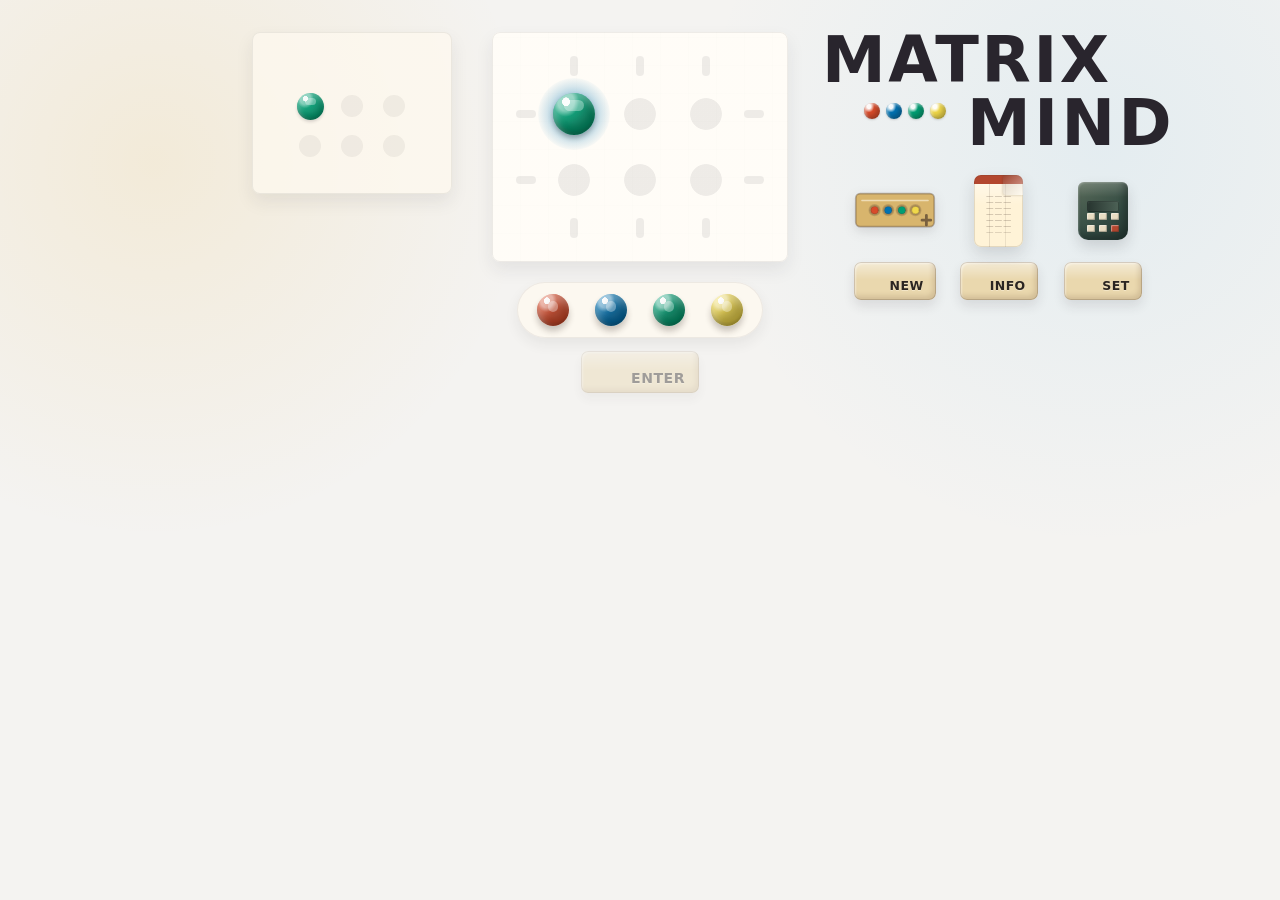
<file: index.html>
<!doctype html>
<html lang="en">

<head>
  <meta charset="utf-8">
  <meta name="viewport" content="width=device-width, initial-scale=1">
  <title>Matrixmind</title>
  <link rel="stylesheet" href="styles.css?v=20260610b">
  <script src="src/game.js?v=20260607b" defer></script>
</head>

<body>
  <main class="app" aria-labelledby="title">
    <section class="game-shell">
      <header class="top-bar">
        <h1 id="title" class="wordmark" aria-label="Matrixmind">
          <span class="wordmark-line wordmark-matrix">MATRIX</span>
          <span class="wordmark-lower">
            <span class="wordmark-stones" aria-hidden="true">
              <span class="wordmark-stone stone-orange"></span>
              <span class="wordmark-stone stone-sky"></span>
              <span class="wordmark-stone stone-green"></span>
              <span class="wordmark-stone stone-purple"></span>
            </span>
            <span class="wordmark-line wordmark-mind">MIND</span>
          </span>
        </h1>
        <div class="top-actions" aria-label="Game controls">
          <div class="control-stack new-game-control">
            <span class="control-art" aria-hidden="true">
              <svg class="new-game-icon" viewBox="0 0 96 78">
                <rect class="new-game-tray" x="3" y="19" width="90" height="38" rx="5"></rect>
                <path class="new-game-tray-lip" d="M10 27h76"></path>
                <circle class="new-game-well" cx="24.6" cy="38" r="6"></circle>
                <circle class="new-game-well" cx="40.2" cy="38" r="6"></circle>
                <circle class="new-game-well" cx="55.8" cy="38" r="6"></circle>
                <circle class="new-game-well" cx="71.4" cy="38" r="6"></circle>
                <circle class="new-game-peg stone-orange" cx="24.6" cy="38" r="4.3"></circle>
                <circle class="new-game-peg stone-sky" cx="40.2" cy="38" r="4.3"></circle>
                <circle class="new-game-peg stone-green" cx="55.8" cy="38" r="4.3"></circle>
                <circle class="new-game-peg stone-purple" cx="71.4" cy="38" r="4.3"></circle>
                <path class="new-game-plus" d="M84 44v11M79 49.5h10"></path>
              </svg>
            </span>
            <button id="new-button" class="control-key-button" type="button" aria-label="New game" title="New game">NEW</button>
          </div>
          <div class="control-stack instructions-control">
            <span class="control-art" aria-hidden="true">
              <span class="rules-sheet-icon"></span>
            </span>
            <button id="instructions-button" class="control-key-button" type="button" aria-label="Instructions" title="Instructions">INFO</button>
          </div>
          <div class="control-stack settings-control">
            <span class="control-art" aria-hidden="true">
              <span class="calculator-icon">
                <span class="calculator-display"></span>
                <span class="calculator-key"></span>
                <span class="calculator-key"></span>
                <span class="calculator-key"></span>
                <span class="calculator-key"></span>
                <span class="calculator-key"></span>
                <span class="calculator-key is-accent"></span>
              </span>
            </span>
            <button id="settings-button" class="control-key-button" type="button" aria-label="Settings" title="Settings">SET</button>
          </div>
        </div>
      </header>

      <section class="play-panel" aria-label="Current guess">
        <div id="board" class="board"></div>
        <div class="palette-row">
          <div id="palette" class="palette" aria-label="Colour palette"></div>
          <button id="submit-button" class="enter-button" type="button" aria-label="Submit guess">
            ENTER
          </button>
        </div>
        <div class="action-row">
          <p id="status" class="status" aria-live="polite"></p>
        </div>
      </section>

      <section class="history-panel" aria-label="Previous guesses">
        <ol id="history" class="history"></ol>
      </section>
    </section>

    <dialog id="settings-dialog" class="settings-dialog" aria-labelledby="settings-title">
      <form id="settings-form" class="settings-form" method="dialog">
        <h2 id="settings-title">Settings</h2>
        <label>
          <span>Board</span>
          <select id="board-size-select" name="board-size">
            <option value="2x3">2 x 3</option>
            <option value="2x4">2 x 4</option>
            <option value="3x3">3 x 3</option>
            <option value="3x4">3 x 4</option>
          </select>
        </label>
        <label>
          <span>Colours</span>
          <select id="color-count-select" name="color-count">
            <option value="3">3</option>
            <option value="4">4</option>
            <option value="5">5</option>
            <option value="6">6</option>
          </select>
        </label>
        <label>
          <span>Complete Lines</span>
          <select id="complete-lines-select" name="complete-lines">
            <option value="show">Show</option>
            <option value="hide">Hide</option>
          </select>
        </label>
        <label>
          <span>Numbered Colours</span>
          <select id="numbered-colors-select" name="numbered-colors">
            <option value="hide">Hide</option>
            <option value="show">Show</option>
          </select>
        </label>
        <div class="settings-actions">
          <button class="settings-secondary-button" type="button" value="cancel">Cancel</button>
          <button class="settings-primary-button" type="submit" value="apply">Apply</button>
        </div>
      </form>
    </dialog>

    <dialog id="instructions-dialog" class="instructions-dialog" aria-labelledby="instructions-title">
      <article class="instructions-sheet">
        <header class="instructions-header">
          <h2 id="instructions-title">Instructions</h2>
          <button id="instructions-close-button" class="sheet-close-button" type="button" aria-label="Close instructions">Close</button>
        </header>

        <section>
          <h3>Aim</h3>
          <p>
            Find the hidden matrix of coloured stones. Each turn, fill every space on the board and press the arrow to score the guess.
          </p>
        </section>

        <section>
          <h3>Placing Stones</h3>
          <p>
            Select a space, then choose a colour from the tray.
          </p>
          <ul class="rules-bullets">
            <li>Number Keys place colours directly.</li>
            <li>Arrow Keys move the selected space.</li>
            <li>Delete removes the selected stone.</li>
            <li>Enter submits a complete guess.</li>
          </ul>
        </section>

        <section>
          <h3>Scoring</h3>
          <p>
            Every row and every column is scored separately, just like a line in Mastermind.
          </p>
          <ul class="score-legend">
            <li><span class="rule-pip is-exact"></span> dark pip: correct colour in the correct position.</li>
            <li><span class="rule-pip is-near"></span> pale pip: correct colour in that row or column, but in the wrong position.</li>
          </ul>
          <p>
            Row scores appear beside rows. Column scores appear above and below columns. Empty scoring spaces mean no match.
          </p>
        </section>

        <section>
          <h3>Example: 2 x 3, Four Colours</h3>
          <div class="rules-example" aria-label="Example secret and guess">
            <div class="example-panel">
              <h4>Secret</h4>
              <div class="example-grid" aria-label="Secret: Red, Blue, Green; Yellow, Red, Blue">
                <span class="example-stone stone-orange"></span>
                <span class="example-stone stone-sky"></span>
                <span class="example-stone stone-green"></span>
                <span class="example-stone stone-purple"></span>
                <span class="example-stone stone-orange"></span>
                <span class="example-stone stone-sky"></span>
              </div>
            </div>
            <div class="example-panel">
              <h4>Guess</h4>
              <div class="example-grid" aria-label="Guess: Red, Green, Blue; Yellow, Red, Green">
                <span class="example-stone stone-orange"></span>
                <span class="example-stone stone-green"></span>
                <span class="example-stone stone-sky"></span>
                <span class="example-stone stone-purple"></span>
                <span class="example-stone stone-orange"></span>
                <span class="example-stone stone-green"></span>
              </div>
            </div>
          </div>
          <p>
            Row 1 scores one dark pip for Red, plus two pale pips because Blue and Green are both present but swapped.
            Row 2 scores two dark pips for Yellow and Red, and no pale pips.
          </p>
          <p>
            Column 1 has two dark pips. Column 2 has one dark pip for Red and no pale pips.
            Column 3 has two pale pips because Blue and Green are both in the
            column, but both are in the wrong positions.
          </p>
          <div class="rules-scored-card" aria-label="Scored example result">
            <div class="example-score-cell"></div>
            <div class="example-score-cell is-column"></div>
            <div class="example-score-cell is-column"></div>
            <div class="example-score-cell is-column">
              <span class="rule-pip is-near"></span>
              <span class="rule-pip is-near"></span>
            </div>
            <div class="example-score-cell"></div>

            <div class="example-score-cell is-left">
              <span class="rule-pip is-exact"></span>
            </div>
            <span class="example-stone stone-orange"></span>
            <span class="example-stone stone-green"></span>
            <span class="example-stone stone-sky"></span>
            <div class="example-score-cell is-right">
              <span class="rule-pip is-near"></span>
              <span class="rule-pip is-near"></span>
            </div>

            <div class="example-score-cell is-left">
              <span class="rule-pip is-exact"></span>
              <span class="rule-pip is-exact"></span>
            </div>
            <span class="example-stone stone-purple"></span>
            <span class="example-stone stone-orange"></span>
            <span class="example-stone stone-green"></span>
            <div class="example-score-cell is-right"></div>

            <div class="example-score-cell"></div>
            <div class="example-score-cell is-column">
              <span class="rule-pip is-exact"></span>
              <span class="rule-pip is-exact"></span>
            </div>
            <div class="example-score-cell is-column">
              <span class="rule-pip is-exact"></span>
            </div>
            <div class="example-score-cell is-column"></div>
            <div class="example-score-cell"></div>
          </div>
        </section>
      </article>
    </dialog>
  </main>
</body>

</html>
</file>
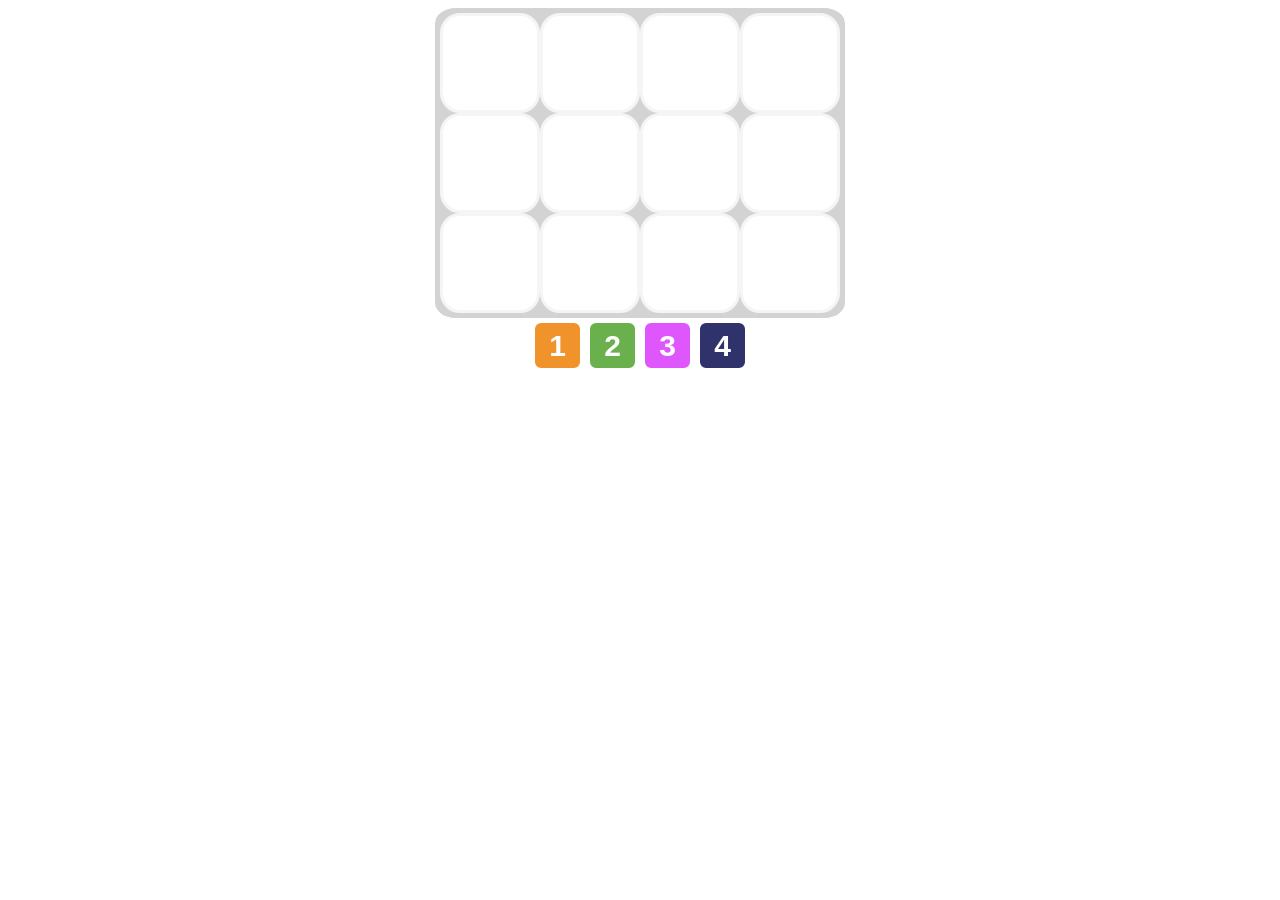
<file: old/index.html>
<!DOCTYPE html>
<html>

<head>
  <meta charset="UTF-8">
  <meta name="viewport" content="width=device-width, initial-scale=1.0">
  <title>Mastermind in 2D</title>
  <link rel="stylesheet" href="m2d.css">
  <script src="m2d.js"></script>
</head>

<body>
  <div id="main-display"></div>
  <div id="color-palette"></div>
  <div id="guess-display"></div>
</body>

</html>
</file>
<file: styles.css>
:root {
  color-scheme: light;
  --page-bg: #f4f3f1;
  --ink: #29252d;
  --muted: #746d78;
  --panel: #fffdf9;
  --line: rgba(41, 37, 45, 0.14);
  --exact: #29252d;
  --near: #f6f0df;
  --empty: #d8d1c6;
  --focus: #0072b2;
  --paper: #fffaf0;
}

* {
  box-sizing: border-box;
}

body {
  margin: 0;
  min-height: 100vh;
  background:
    radial-gradient(circle at 12% 18%, rgba(230, 159, 0, 0.1), transparent 28%),
    radial-gradient(circle at 86% 16%, rgba(86, 180, 233, 0.1), transparent 30%),
    var(--page-bg);
  color: var(--ink);
  font-family: Inter, ui-sans-serif, system-ui, -apple-system, BlinkMacSystemFont, "Segoe UI", sans-serif;
}

button {
  font: inherit;
}

.app {
  min-height: 100vh;
  display: grid;
  justify-items: center;
  padding: 32px;
}

.game-shell {
  --live-board-width: 402px;
  --live-board-height: 268px;
  --shell-width: 880px;
  --title-gap: 34px;
  position: relative;
  width: min(100%, var(--shell-width));
  min-height: calc(100vh - 64px);
}

.top-bar {
  position: absolute;
  z-index: 3;
  top: 0;
  left: calc(50% + (var(--live-board-width) / 2) + var(--title-gap));
  display: grid;
  grid-template-rows: auto 1fr;
  justify-items: center;
  gap: 16px;
  height: var(--live-board-height);
  margin: 0;
}

.top-actions {
  display: grid;
  grid-template-columns: 92px 92px 92px;
  align-items: start;
  align-content: center;
  gap: 12px;
  align-self: stretch;
}

.control-stack {
  display: grid;
  grid-template-rows: 86px 38px;
  justify-items: center;
  align-items: end;
  gap: 8px;
  width: 92px;
  min-width: 0;
  min-height: 0;
}

.control-key-button {
  display: flex;
  align-items: flex-end;
  justify-content: flex-end;
  width: 78px;
  height: 38px;
  padding: 0 12px 7px 20px;
  border: 0;
  border-radius: 7px;
  background:
    linear-gradient(180deg, rgba(255, 255, 255, 0.5), transparent 46%),
    #ead8ae;
  color: #2b2521;
  cursor: pointer;
  font-size: 0.78rem;
  font-weight: 850;
  letter-spacing: 0.035em;
  line-height: 1;
  box-shadow:
    inset 0 0 0 1px rgba(67, 49, 38, 0.2),
    inset 2px 2px 2px rgba(255, 255, 255, 0.42),
    inset -3px -4px 5px rgba(92, 66, 43, 0.17),
    0 6px 12px rgba(41, 37, 45, 0.11);
  text-shadow: 0 1px 0 rgba(255, 248, 232, 0.42);
}

.control-key-button:hover {
  filter: brightness(0.98) saturate(1.04);
}

.control-art {
  display: flex;
  align-items: center;
  justify-content: center;
  width: 92px;
  height: 86px;
  pointer-events: none;
}

.new-game-control .control-key-button {
  width: 82px;
}

.rules-sheet-icon {
  position: relative;
  display: block;
  width: 34px;
  height: 46px;
  border-radius: 3px;
  background:
    linear-gradient(180deg, #b3472f 0 13%, transparent 13%),
    linear-gradient(90deg, transparent 0 31%, rgba(67, 49, 38, 0.16) 31% 33%, transparent 33% 64%, rgba(67, 49, 38, 0.13) 64% 66%, transparent 66%),
    linear-gradient(180deg, rgba(255, 255, 255, 0.5), transparent 42%),
    #fff3d7;
  box-shadow:
    inset 0 0 0 1px rgba(67, 49, 38, 0.16),
    0 4px 9px rgba(41, 37, 45, 0.14);
}

.instructions-control .rules-sheet-icon {
  width: auto;
  height: 66%;
  min-height: 72px;
  max-height: 112px;
  aspect-ratio: 31 / 46;
  border-radius: 7px;
  background:
    linear-gradient(180deg, #b3472f 0 13%, transparent 13%),
    linear-gradient(90deg, transparent 0 31%, rgba(67, 49, 38, 0.13) 31% 33%, transparent 33% 64%, rgba(67, 49, 38, 0.1) 64% 66%, transparent 66%),
    linear-gradient(180deg, rgba(255, 255, 255, 0.58), transparent 42%),
    #fff3d7;
  box-shadow:
    inset 0 0 0 1px rgba(67, 49, 38, 0.14),
    0 7px 16px rgba(41, 37, 45, 0.15);
}

.rules-sheet-icon::before {
  content: "";
  position: absolute;
  inset: 12px 7px 8px;
  background:
    repeating-linear-gradient(0deg, rgba(67, 49, 38, 0.46) 0 1px, transparent 1px 4px);
  opacity: 0.52;
  clip-path: polygon(0 0, 28% 0, 28% 100%, 35% 100%, 35% 0, 63% 0, 63% 100%, 70% 100%, 70% 0, 100% 0, 100% 100%, 0 100%);
}

.instructions-control .rules-sheet-icon::before {
  inset: 21px 12px 14px;
  background:
    repeating-linear-gradient(0deg, rgba(67, 49, 38, 0.42) 0 1px, transparent 1px 6px);
}

.rules-sheet-icon::after {
  content: "";
  position: absolute;
  right: 0;
  top: 0;
  width: 13px;
  height: 13px;
  border-radius: 0 3px 0 3px;
  background:
    linear-gradient(135deg, rgba(67, 49, 38, 0.18), rgba(255, 255, 255, 0.52));
  box-shadow: -1px 1px 2px rgba(67, 49, 38, 0.14);
}

.instructions-control .rules-sheet-icon::after {
  width: 20px;
  height: 20px;
  border-radius: 0 7px 0 4px;
}

.new-game-icon {
  width: 84px;
  height: 68px;
  fill: none;
  stroke: rgba(67, 49, 38, 0.58);
  stroke-width: 2;
  stroke-linecap: round;
  stroke-linejoin: round;
  filter: drop-shadow(0 4px 6px rgba(41, 37, 45, 0.14));
}

.new-game-tray {
  fill: #d8b56d;
  stroke: rgba(67, 49, 38, 0.32);
}

.new-game-tray-lip {
  stroke: rgba(255, 248, 232, 0.58);
  stroke-width: 1.6;
}

.new-game-well {
  fill: rgba(67, 49, 38, 0.2);
  stroke: rgba(67, 49, 38, 0.18);
}

.new-game-peg {
  stroke: rgba(67, 49, 38, 0.28);
  stroke-width: 1;
}

.new-game-peg.stone-orange {
  fill: #d84b2a;
}

.new-game-peg.stone-sky {
  fill: #0072b2;
}

.new-game-peg.stone-green {
  fill: #009e73;
}

.new-game-peg.stone-purple {
  fill: #f0d84a;
}

.new-game-plus {
  stroke: rgba(67, 49, 38, 0.64);
  stroke-width: 3.2;
}

.calculator-icon {
  position: relative;
  display: grid;
  grid-template-columns: repeat(3, 8px);
  grid-auto-rows: 7px;
  gap: 5px 4px;
  place-content: center;
  width: 50px;
  height: 58px;
  padding-top: 11px;
  border-radius: 6px 6px 10px 10px;
  background:
    linear-gradient(180deg, rgba(255, 255, 255, 0.18), transparent 26%),
    linear-gradient(145deg, #5a6b5a, #334b42 62%, #263832);
  box-shadow:
    inset 1px 1px 2px rgba(255, 255, 255, 0.24),
    inset -4px -5px 7px rgba(20, 32, 29, 0.42),
    0 7px 14px rgba(41, 37, 45, 0.15);
}

.calculator-display {
  grid-column: 1 / -1;
  height: 11px;
  margin: 0 0 4px;
  border-radius: 2px;
  background:
    linear-gradient(90deg, rgba(37, 50, 45, 0.95), rgba(79, 100, 88, 0.92));
  box-shadow:
    inset 0 0 0 1px rgba(9, 21, 18, 0.38),
    inset 1px 1px 1px rgba(255, 255, 255, 0.12);
}

.calculator-key {
  width: 8px;
  height: 7px;
  border-radius: 1px;
  background: #e9ddc2;
  box-shadow:
    inset -1px -1px 1px rgba(32, 39, 35, 0.34),
    inset 1px 1px 1px rgba(255, 255, 255, 0.4);
}

.calculator-key.is-accent {
  background: #b3472f;
}

.settings-dialog {
  width: min(390px, calc(100vw - 48px));
  border: 0;
  border-radius: 10px;
  padding: 0;
  background: #fff8e8;
  color: var(--ink);
  box-shadow:
    inset 0 0 0 1px rgba(41, 37, 45, 0.1),
    0 22px 48px rgba(41, 37, 45, 0.2);
}

.instructions-dialog {
  width: min(680px, calc(100vw - 48px));
  max-height: calc(100vh - 36px);
  border: 0;
  border-radius: 10px;
  padding: 0;
  background: #fff8e8;
  color: var(--ink);
  box-shadow:
    inset 0 0 0 1px rgba(41, 37, 45, 0.1),
    0 22px 48px rgba(41, 37, 45, 0.2);
}

.settings-dialog::backdrop,
.instructions-dialog::backdrop {
  background: rgba(244, 243, 241, 0.68);
  backdrop-filter: blur(2px);
}

.settings-form {
  display: grid;
  gap: 16px;
  padding: 24px;
}

.settings-form h2 {
  margin: 0 0 2px;
  font-size: 1.15rem;
  line-height: 1;
  letter-spacing: 0.02em;
}

.settings-form label {
  display: grid;
  grid-template-columns: 1fr 132px;
  align-items: center;
  gap: 16px;
  color: rgba(41, 37, 45, 0.76);
  font-weight: 750;
}

.settings-form select {
  width: 100%;
  border: 0;
  border-radius: 999px;
  padding: 8px 12px;
  background: rgba(255, 253, 249, 0.9);
  color: var(--ink);
  font: inherit;
  box-shadow:
    inset 0 0 0 1px rgba(41, 37, 45, 0.12),
    0 4px 10px rgba(41, 37, 45, 0.06);
}

.settings-actions {
  display: flex;
  justify-content: end;
  gap: 10px;
  margin-top: 2px;
}

.settings-primary-button,
.settings-secondary-button {
  min-width: 78px;
  height: 38px;
  border: 0;
  border-radius: 999px;
  cursor: pointer;
}

.settings-primary-button {
  background: #1b6d5d;
  color: #fffbed;
  box-shadow: 0 7px 14px rgba(41, 37, 45, 0.12);
}

.settings-secondary-button {
  background: rgba(41, 37, 45, 0.08);
  color: rgba(41, 37, 45, 0.74);
}

.instructions-sheet {
  max-height: calc(100vh - 36px);
  overflow: auto;
  padding: 18px 24px 22px;
  background:
    linear-gradient(90deg, transparent 0 32%, rgba(41, 37, 45, 0.07) 32% 32.5%, transparent 32.5% 66%, rgba(41, 37, 45, 0.06) 66% 66.5%, transparent 66.5%),
    #fff8e8;
}

.instructions-header {
  display: flex;
  align-items: center;
  justify-content: space-between;
  gap: 14px;
  margin-bottom: 12px;
}

.instructions-sheet h2,
.instructions-sheet h3,
.instructions-sheet h4 {
  margin: 0;
  line-height: 1.1;
}

.instructions-sheet h2 {
  font-size: 1.2rem;
}

.instructions-sheet h3 {
  margin-top: 12px;
  font-size: 0.86rem;
  letter-spacing: 0.03em;
  text-transform: uppercase;
}

.instructions-sheet h4 {
  margin-bottom: 6px;
  color: rgba(41, 37, 45, 0.72);
  font-size: 0.82rem;
}

.instructions-sheet p,
.instructions-sheet li {
  color: rgba(41, 37, 45, 0.78);
  font-size: 0.88rem;
  line-height: 1.36;
}

.instructions-sheet p {
  margin: 6px 0 0;
}

.instructions-sheet ul {
  margin: 6px 0 0;
}

.rules-bullets {
  padding-left: 1.25em;
}

.rules-bullets li {
  padding-left: 0.1em;
}

.score-legend {
  display: grid;
  gap: 4px;
  padding: 0;
  list-style: none;
}

.rule-pip {
  display: inline-block;
  width: 0.72em;
  height: 0.72em;
  margin-right: 0.45em;
  border-radius: 999px;
  vertical-align: -0.04em;
}

.rule-pip.is-exact {
  background: var(--exact);
}

.rule-pip.is-near {
  background: var(--near);
  box-shadow: inset 0 0 0 1px rgba(41, 37, 45, 0.36);
}

.rules-example {
  display: grid;
  grid-template-columns: repeat(2, minmax(0, 1fr));
  gap: 12px;
  margin-top: 8px;
}

.example-panel,
.rules-scored-card {
  border-radius: 8px;
  background: rgba(255, 253, 249, 0.72);
  box-shadow: inset 0 0 0 1px rgba(41, 37, 45, 0.08);
}

.example-panel {
  padding: 9px;
}

.example-grid {
  display: grid;
  grid-template-columns: repeat(3, 25px);
  gap: 7px 10px;
  justify-content: center;
}

.example-stone {
  position: relative;
  display: block;
  width: 24px;
  height: 24px;
  border-radius: 999px;
  background:
    radial-gradient(ellipse at 32% 22%, rgba(255, 255, 255, 0.98) 0 9%, rgba(255, 255, 255, 0.42) 10% 19%, transparent 31%),
    radial-gradient(circle at 50% 42%, color-mix(in srgb, var(--example-stone-color) 92%, #ffffff) 0 38%, var(--example-stone-color) 58%, color-mix(in srgb, var(--example-stone-color) 63%, #0e0b08) 100%);
  box-shadow:
    inset 3px 5px 6px rgba(255, 255, 255, 0.38),
    inset -5px -7px 8px rgba(14, 10, 8, 0.3),
    0 2px 3px rgba(36, 24, 16, 0.22);
}

.example-stone::before {
  content: "";
  position: absolute;
  inset: 4px 7px auto;
  height: 7px;
  border-radius: 999px;
  background: rgba(255, 255, 255, 0.36);
  filter: blur(0.2px);
}

.example-stone.stone-orange {
  --example-stone-color: #d84b2a;
}

.example-stone.stone-sky {
  --example-stone-color: #0072b2;
}

.example-stone.stone-green {
  --example-stone-color: #009e73;
}

.example-stone.stone-purple {
  --example-stone-color: #f0d84a;
}

.rules-scored-card {
  display: grid;
  grid-template-columns: 28px repeat(3, 25px) 28px;
  grid-template-rows: 20px repeat(2, 25px) 20px;
  align-items: center;
  justify-content: center;
  gap: 5px 7px;
  width: max-content;
  margin: 8px auto 0;
  padding: 8px 10px;
}

.example-score-cell {
  display: grid;
  grid-template-columns: repeat(3, 7px);
  place-content: center;
  gap: 3px;
  min-width: 0;
  min-height: 0;
}

.example-score-cell.is-column {
  grid-template-columns: 7px;
}

.example-score-cell.is-left {
  justify-content: end;
}

.example-score-cell.is-right {
  justify-content: start;
}

.example-score-cell .rule-pip {
  width: 7px;
  height: 7px;
  margin: 0;
}

.sheet-close-button {
  min-width: 66px;
  height: 30px;
  border: 0;
  border-radius: 999px;
  background: rgba(41, 37, 45, 0.08);
  color: rgba(41, 37, 45, 0.74);
  cursor: pointer;
}

h1 {
  margin: 0;
  font-size: 4rem;
  line-height: 0.88;
  letter-spacing: 0;
}

.wordmark {
  color: var(--ink);
  font-weight: 900;
}

.wordmark-line {
  display: block;
}

.wordmark-matrix {
  letter-spacing: 0.04em;
}

.wordmark-lower {
  display: flex;
  align-items: flex-start;
  justify-content: flex-end;
  gap: 13px;
  margin-top: 7px;
  padding-left: 50px;
}

.wordmark-mind {
  letter-spacing: 0.055em;
}

.wordmark-stones {
  display: flex;
  gap: 6px;
  transform: translate(-8px, 8px);
}

.wordmark-stone {
  width: 16px;
  height: 16px;
  border-radius: 999px;
  background:
    radial-gradient(ellipse at 31% 22%, rgba(255, 255, 255, 0.95) 0 12%, transparent 34%),
    radial-gradient(circle at 50% 46%, var(--wordmark-stone-color) 0 58%, color-mix(in srgb, var(--wordmark-stone-color) 58%, #101010) 100%);
  box-shadow:
    inset 2px 2px 3px rgba(255, 255, 255, 0.45),
    inset -3px -3px 4px rgba(22, 18, 15, 0.28),
    0 1px 2px rgba(41, 37, 45, 0.18);
}

.stone-orange {
  --wordmark-stone-color: #d84b2a;
}

.stone-sky {
  --wordmark-stone-color: #0072b2;
}

.stone-green {
  --wordmark-stone-color: #009e73;
}

.stone-purple {
  --wordmark-stone-color: #f0d84a;
}

.enter-button:disabled {
  cursor: default;
  opacity: 0.42;
}

.play-panel {
  position: relative;
  z-index: 2;
  width: max-content;
  padding: 0;
  margin: 0 auto;
  border-radius: 8px;
  background: transparent;
}

.board {
  --peg-size: 56px;
  --board-score-track: 26px;
  display: grid;
  grid-template-columns: var(--board-score-track) repeat(var(--board-cols), var(--peg-size)) var(--board-score-track);
  grid-template-rows: var(--board-score-track) repeat(var(--board-rows), var(--peg-size)) var(--board-score-track);
  justify-content: center;
  gap: 10px;
  padding: 18px;
  margin: 0 auto;
  width: max-content;
  border-radius: 8px;
  background:
    linear-gradient(rgba(255, 253, 249, 0.78), rgba(255, 253, 249, 0.78)),
    repeating-linear-gradient(0deg, rgba(41, 37, 45, 0.028) 0 1px, transparent 1px 28px),
    repeating-linear-gradient(90deg, rgba(41, 37, 45, 0.028) 0 1px, transparent 1px 28px),
    var(--paper);
  box-shadow:
    0 8px 18px rgba(41, 37, 45, 0.08),
    inset 0 0 0 1px rgba(41, 37, 45, 0.08);
}

.board-score-guide,
.board-corner-guide {
  position: relative;
  min-width: 0;
  min-height: 0;
}

.board-score-guide::before {
  content: "";
  position: absolute;
  border-radius: 999px;
  background: rgba(41, 37, 45, 0.08);
}

.board-score-guide.is-left::before,
.board-score-guide.is-right::before {
  top: 50%;
  width: 20px;
  height: 8px;
  transform: translateY(-50%);
}

.board-score-guide.is-left::before {
  right: 0;
}

.board-score-guide.is-right::before {
  left: 0;
}

.board-score-guide.is-top::before,
.board-score-guide.is-bottom::before {
  left: 50%;
  width: 8px;
  height: 20px;
  transform: translateX(-50%);
}

.board-score-guide.is-top::before {
  bottom: 0;
}

.board-score-guide.is-bottom::before {
  top: 0;
}

.cell,
.palette-button {
  display: grid;
  place-items: center;
  border: 0;
  background: transparent;
  cursor: pointer;
}

.cell {
  position: relative;
  width: var(--peg-size);
  height: var(--peg-size);
  border-radius: 999px;
  outline-offset: 5px;
  background: radial-gradient(circle, rgba(41, 37, 45, 0.08) 0 39%, transparent 41%);
  box-shadow: none;
}

.cell::before {
  content: "";
  position: absolute;
  inset: -8px;
  z-index: 0;
  border-radius: 999px;
  background: radial-gradient(circle, rgba(0, 114, 178, 0.34) 0 36%, rgba(0, 114, 178, 0.16) 54%, transparent 74%);
  opacity: 0;
  transform: scale(0.86);
  transition:
    opacity 180ms ease,
    transform 180ms ease;
}

.cell.is-selected::before {
  opacity: 1;
  transform: scale(1);
}

.cell:focus-visible,
.palette-button:focus-visible,
.control-key-button:focus-visible,
.enter-button:focus-visible {
  outline: 3px solid var(--focus);
  outline-offset: 3px;
}

.peg {
  position: relative;
  z-index: 1;
  display: block;
  width: 42px;
  height: 42px;
  border-radius: 999px;
  overflow: hidden;
  background:
    radial-gradient(ellipse at 31% 21%, rgba(255, 255, 255, 0.98) 0 9%, rgba(255, 255, 255, 0.42) 10% 20%, transparent 32%),
    radial-gradient(circle at 50% 42%, color-mix(in srgb, var(--peg-color, var(--empty)) 92%, #ffffff) 0 36%, var(--peg-color, var(--empty)) 58%, color-mix(in srgb, var(--peg-color, var(--empty)) 58%, #0f0b09) 100%);
  transition:
    filter 180ms ease,
    transform 180ms ease,
    box-shadow 180ms ease;
  box-shadow:
    inset 5px 7px 9px rgba(255, 255, 255, 0.34),
    inset -9px -11px 13px rgba(13, 9, 7, 0.34),
    0 5px 6px rgba(36, 24, 16, 0.24);
}

.peg::before,
.mini-peg::before {
  content: "";
  position: absolute;
  inset: 7px 11px auto;
  height: 11px;
  border-radius: 999px;
  background: rgba(255, 255, 255, 0.34);
  filter: blur(0.25px);
  pointer-events: none;
}

.cell.is-empty .peg {
  opacity: 0;
}

.cell:not(.is-empty) {
  background: radial-gradient(circle, rgba(41, 37, 45, 0.06) 0 38%, transparent 42%);
}

.cell:not(.is-empty) .peg {
  box-shadow:
    inset 5px 7px 9px rgba(255, 255, 255, 0.34),
    inset -9px -11px 13px rgba(13, 9, 7, 0.34),
    0 3px 5px rgba(36, 24, 16, 0.28);
}

.show-color-numbers .peg::after,
.show-color-numbers .mini-peg::after {
  content: attr(data-color-number);
  position: absolute;
  inset: 0;
  display: grid;
  place-items: center;
  color: rgba(12, 11, 14, 0.82);
  font-weight: 850;
  line-height: 1;
  text-shadow: 0 1px 1px rgba(255, 255, 255, 0.28);
}

.show-color-numbers .peg[data-color-key="red"]::after,
.show-color-numbers .peg[data-color-key="blue"]::after,
.show-color-numbers .peg[data-color-key="green"]::after,
.show-color-numbers .peg[data-color-key="black"]::after,
.show-color-numbers .mini-peg[data-color-key="red"]::after,
.show-color-numbers .mini-peg[data-color-key="blue"]::after,
.show-color-numbers .mini-peg[data-color-key="green"]::after,
.show-color-numbers .mini-peg[data-color-key="black"]::after {
  color: rgba(255, 250, 240, 0.94);
  text-shadow: 0 1px 2px rgba(0, 0, 0, 0.34);
}

.show-color-numbers .peg::after {
  font-size: 0.78rem;
}

.show-color-numbers .mini-peg::after {
  font-size: 0.56rem;
}

.palette {
  display: flex;
  justify-content: center;
  gap: 10px;
  width: max-content;
  max-width: 100%;
  min-height: 56px;
  padding: 4px 12px;
  border-radius: 999px;
  background: rgba(255, 250, 240, 0.78);
  box-shadow:
    inset 0 0 0 1px rgba(41, 37, 45, 0.07),
    0 6px 14px rgba(41, 37, 45, 0.07);
}

.palette-row {
  display: grid;
  align-items: center;
  justify-items: center;
  justify-content: center;
  gap: 13px;
  width: 100%;
  margin: 20px auto 0;
}

.palette-button {
  position: relative;
  width: 48px;
  height: 48px;
  border-radius: 999px;
}

.palette-button .peg {
  transform: none;
  width: 32px;
  height: 32px;
}

.action-row {
  display: block;
  margin-top: 0;
}

.status {
  position: absolute;
  width: 1px;
  height: 1px;
  overflow: hidden;
  clip: rect(0 0 0 0);
  white-space: nowrap;
}

.enter-button {
  display: flex;
  align-items: flex-end;
  justify-content: flex-end;
  min-width: 118px;
  height: 42px;
  padding: 0 14px 8px 24px;
  border: 0;
  border-radius: 7px;
  background:
    linear-gradient(180deg, rgba(255, 255, 255, 0.5), transparent 46%),
    #ead8ae;
  color: #2b2521;
  cursor: pointer;
  font-size: 0.88rem;
  font-weight: 850;
  letter-spacing: 0.035em;
  line-height: 1;
  box-shadow:
    inset 0 0 0 1px rgba(67, 49, 38, 0.2),
    inset 2px 2px 2px rgba(255, 255, 255, 0.42),
    inset -3px -4px 5px rgba(92, 66, 43, 0.17),
    0 6px 12px rgba(41, 37, 45, 0.11);
  text-shadow: 0 1px 0 rgba(255, 248, 232, 0.42);
}

.enter-button:hover:not(:disabled) {
  filter: brightness(0.98) saturate(1.04);
}

.history-panel {
  position: absolute;
  z-index: 1;
  top: 0;
  left: 0;
  right: 0;
  margin-top: 0;
}

.history {
  display: grid;
  grid-auto-columns: max-content;
  grid-auto-rows: max-content;
  column-gap: 14px;
  row-gap: 32px;
  align-items: flex-start;
  justify-content: flex-start;
  margin: 0;
  padding: 0;
  list-style: none;
}

.history-item {
  width: max-content;
}

.history-card {
  width: max-content;
  padding: 10px 12px 12px;
  border-radius: 8px;
  background: rgba(255, 250, 240, 0.92);
  box-shadow:
    inset 0 0 0 1px rgba(41, 37, 45, 0.08),
    0 8px 18px rgba(41, 37, 45, 0.08);
}

.history-item.is-solved .history-card {
  background:
    linear-gradient(rgba(255, 253, 249, 0.7), rgba(255, 253, 249, 0.7)),
    radial-gradient(circle at 50% 0%, rgba(0, 158, 115, 0.22), transparent 62%),
    rgba(255, 253, 249, 0.94);
  box-shadow:
    inset 0 0 0 3px rgba(0, 158, 115, 0.68),
    0 10px 24px rgba(0, 158, 115, 0.16),
    0 8px 20px rgba(41, 37, 45, 0.08);
}

.history-item.is-pending .history-card {
  background: rgba(255, 250, 240, 0.72);
}

.move-number {
  display: grid;
  place-items: center;
  width: 24px;
  height: 22px;
  margin: 0 auto 6px;
  border-radius: 999px;
  background: rgba(41, 37, 45, 0.08);
  color: rgba(41, 37, 45, 0.72);
  font-size: 0.82rem;
  font-weight: 800;
  line-height: 1;
}

.history-item.is-solved .move-number {
  background: #009e73;
  color: white;
}

.move-number-spacer {
  visibility: hidden;
}

.mini-matrix {
  display: grid;
  grid-template-columns: var(--row-score-track) repeat(var(--matrix-cols), var(--mini-cell)) var(--row-score-track);
  grid-template-rows: var(--column-score-track) repeat(var(--matrix-rows), var(--mini-cell)) var(--column-score-track);
  justify-content: center;
  column-gap: 6px;
  row-gap: 4px;
}

.mini-cell,
.score-cell {
  position: relative;
  display: grid;
  place-items: center;
}

.history-item.is-pending .mini-cell.is-empty::before {
  content: "";
  width: 62%;
  height: 62%;
  border-radius: 999px;
  background: rgba(41, 37, 45, 0.055);
}

.mini-peg {
  position: relative;
  width: var(--mini-peg);
  height: var(--mini-peg);
  border-radius: 999px;
  overflow: hidden;
  background:
    radial-gradient(ellipse at 31% 21%, rgba(255, 255, 255, 0.94) 0 9%, rgba(255, 255, 255, 0.38) 10% 20%, transparent 32%),
    radial-gradient(circle at 50% 42%, color-mix(in srgb, var(--peg-color) 92%, #ffffff) 0 36%, var(--peg-color) 58%, color-mix(in srgb, var(--peg-color) 58%, #0f0b09) 100%);
  box-shadow:
    inset 3px 4px 6px rgba(255, 255, 255, 0.34),
    inset -5px -6px 8px rgba(13, 9, 7, 0.28),
    0 2px 3px rgba(41, 37, 45, 0.16);
}

.mini-peg::before {
  inset: 5px 8px auto;
  height: 7px;
}

.score-cell {
  grid-template-columns: repeat(var(--score-slots), var(--score-size));
  grid-auto-rows: var(--score-size);
  align-content: center;
  justify-content: center;
  gap: 2px;
  min-width: 0;
  min-height: 0;
}

.score-cell.is-column {
  grid-template-columns: var(--score-size);
}

.score-cell.is-top {
  align-content: end;
  transform: translateY(4px);
}

.score-cell.is-bottom {
  align-content: start;
  transform: translateY(-4px);
}

.score-cell.is-left {
  justify-content: end;
  transform: translateX(4px);
}

.score-cell.is-right {
  justify-content: start;
  transform: translateX(-4px);
}

.score-pip {
  width: var(--score-size);
  height: var(--score-size);
  border-radius: 999px;
  background: transparent;
}

.score-pip.is-exact {
  background: var(--exact);
}

.score-pip.is-near {
  background: var(--near);
  box-shadow: inset 0 0 0 1px rgba(41, 37, 45, 0.36);
}

.corner-cell {
  min-width: 0;
  min-height: 0;
}
</file>
<file: old/m2d.css>
body {
  font-family: Arial, Helvetica, sans-serif;
  font-weight: bold;
  text-align: center;
}

#main-display {
  width: 400px;
  height: 300px;
  border: 5px solid lightgray;
  background-color: lightgray;
  border-radius: 5%;

  margin: 0 auto;
  display: flex;
  flex-wrap: wrap;
}

#color-palette {
  width: 220px;
  height: 55px;

  margin: 0 auto;
  display: flex;
  flex-wrap: wrap;
}

#guess-display {
  width: 880px;
  height: 220px;

  margin: 0 auto;
  /* display: flex;
  flex-wrap: wrap;
  align-items: left;*/
  display: grid;
  grid-template-columns: repeat(auto-fill, minmax(220px, 220px));
}

.tile {
  width: 94px;
  height: 94px;
  border: 3px solid whitesmoke;
  border-radius: 20%;

  font-size: 30px;
  color: white;
  display: flex;
  justify-content: center;
  align-items: center;

  cursor: pointer;
}

.selected {
  border: 3px solid black;
}

.palette-tile {
  width: 45px;
  height: 45px;
  border: 5px solid white;
  border-radius: 20%;

  font-size: 30px;
  color: white;
  display: flex;
  justify-content: center;
  align-items: center;

  cursor: pointer;
}

.selected-palette {
  border: 5px solid black;
}

.guess-outer {
  width: 220px;
  height: 220px;
  margin: 0 auto;
  display: flex;
  flex-wrap: wrap;
  background-color: white;
  justify-content: center;
  align-items: center;
}


.guess {
  width: 200px;
  height: 170px;
  margin: 0 auto;
  display: flex;
  flex-wrap: wrap;
  background-color: white;
  border: 2px solid black;
}

.guess-tile {
  width: 30px;
  height: 30px;
  border: 0px solid white;
  border-radius: 20%;
  background-color: red;

  font-size: 12px;
  color: white;
  display: flex;
  justify-content: center;
  align-items: center;
}

.row-score-tile {
  width: 40px;
  height: 30px;
  border: 0px solid white;
  border-radius: 20%;
  background-color: white;

  font-size: 12px;
  color: black;
  display: flex;
  justify-content: center;
  align-items: center;
}

.column-score-tile {
  width: 30px;
  height: 40px;
  border: 0px solid white;
  border-radius: 20%;
  background-color: white;

  font-size: 12px;
  color: black;
  display: flex;
  justify-content: center;
  align-items: center;
}

.corner-score-tile {
  width: 40px;
  height: 40px;
  border: 0px solid white;
  border-radius: 20%;
  background-color: white;

  font-size: 12px;
  color: black;
  display: flex;
  justify-content: center;
  align-items: center;
}
</file>
